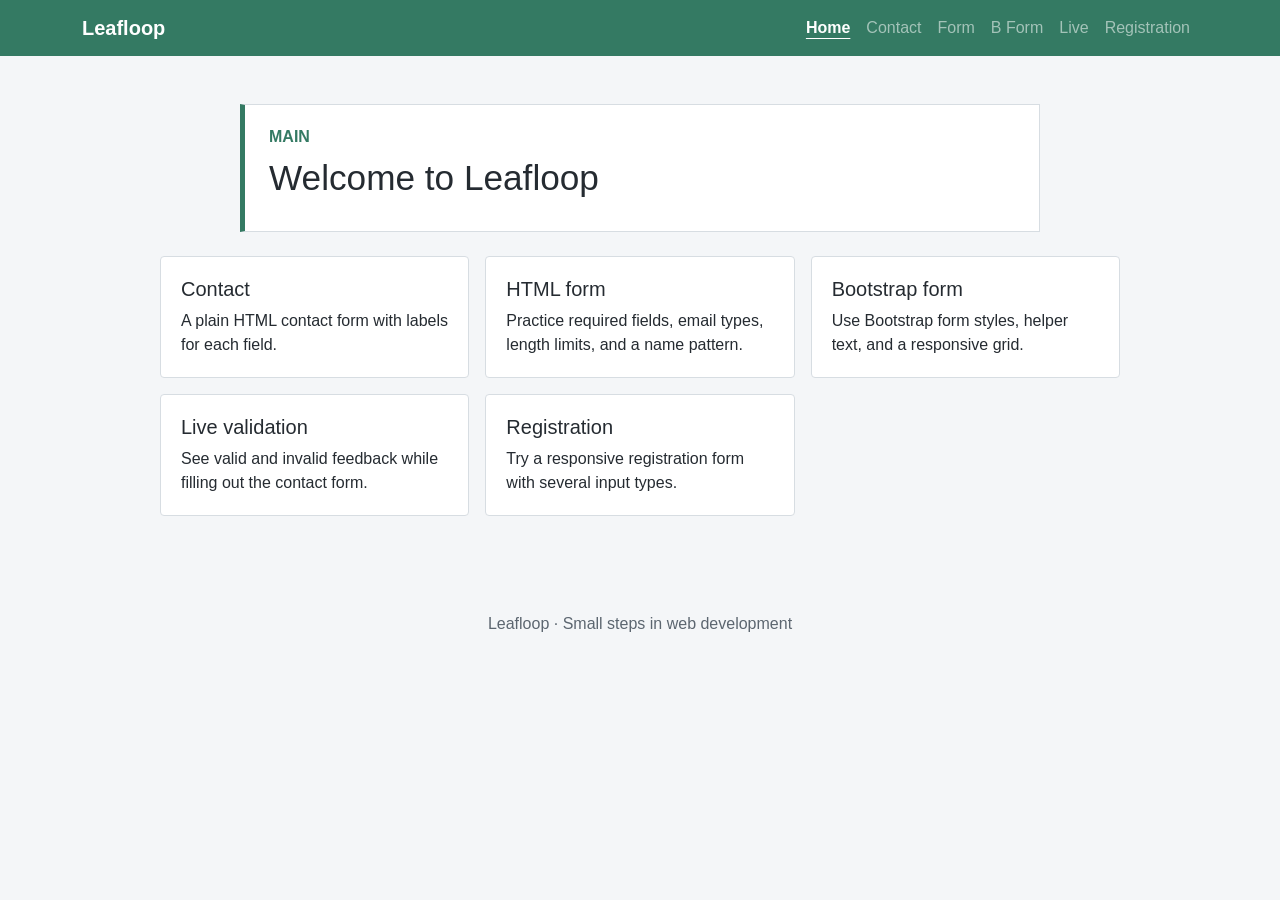
<file: index.html>
<!doctype html>
<html lang="en">
<head>
  <meta charset="utf-8">
  <meta name="viewport" content="width=device-width, initial-scale=1">
  <title>Leadloop | Home</title>
  <link href="https://cdn.jsdelivr.net/npm/bootstrap@5.3.3/dist/css/bootstrap.min.css" rel="stylesheet">
  <link href="css/style.css" rel="stylesheet">
</head>
<body>
  <nav class="navbar navbar-expand-lg navbar-dark site-nav">
    <div class="container">
      <a class="navbar-brand" href="index.html">Leafloop</a>
      <button class="navbar-toggler" type="button" data-bs-toggle="collapse" data-bs-target="#mainNav" aria-controls="mainNav" aria-expanded="false" aria-label="Toggle navigation">
        <span class="navbar-toggler-icon"></span>
      </button>
      <div class="collapse navbar-collapse" id="mainNav">
        <ul class="navbar-nav ms-auto">
          <li class="nav-item"><a class="nav-link active" aria-current="page" href="index.html">Home</a></li>
          <li class="nav-item"><a class="nav-link" href="task0.html">Contact</a></li>
          <li class="nav-item"><a class="nav-link" href="task1.html">Form</a></li>
          <li class="nav-item"><a class="nav-link" href="task2.html">B Form</a></li>
          <li class="nav-item"><a class="nav-link" href="task3.html">Live</a></li>
          <li class="nav-item"><a class="nav-link" href="task4.html">Registration</a></li>
        </ul>
      </div>
    </div>
  </nav>

  <main class="container py-5">
    <header class="page-header">
      <p class="eyebrow">MAIN</p>
      <h1>Welcome to Leafloop</h1>
    </header>

    <section class="task-grid" aria-label="Website pages">
      <a class="site-card task-link" href="task0.html"><h2>Contact</h2><p>A plain HTML contact form with labels for each field.</p></a>
      <a class="site-card task-link" href="task1.html"><h2>HTML form</h2><p>Practice required fields, email types, length limits, and a name pattern.</p></a>
      <a class="site-card task-link" href="task2.html"><h2>Bootstrap form</h2><p>Use Bootstrap form styles, helper text, and a responsive grid.</p></a>
      <a class="site-card task-link" href="task3.html"><h2>Live validation</h2><p>See valid and invalid feedback while filling out the contact form.</p></a>
      <a class="site-card task-link" href="task4.html"><h2>Registration</h2><p>Try a responsive registration form with several input types.</p></a>
    </section>
  </main>

  <footer class="site-footer">Leafloop · Small steps in web development</footer>
  <script src="https://cdn.jsdelivr.net/npm/bootstrap@5.3.3/dist/js/bootstrap.bundle.min.js"></script>
</body>
</html>
</file>
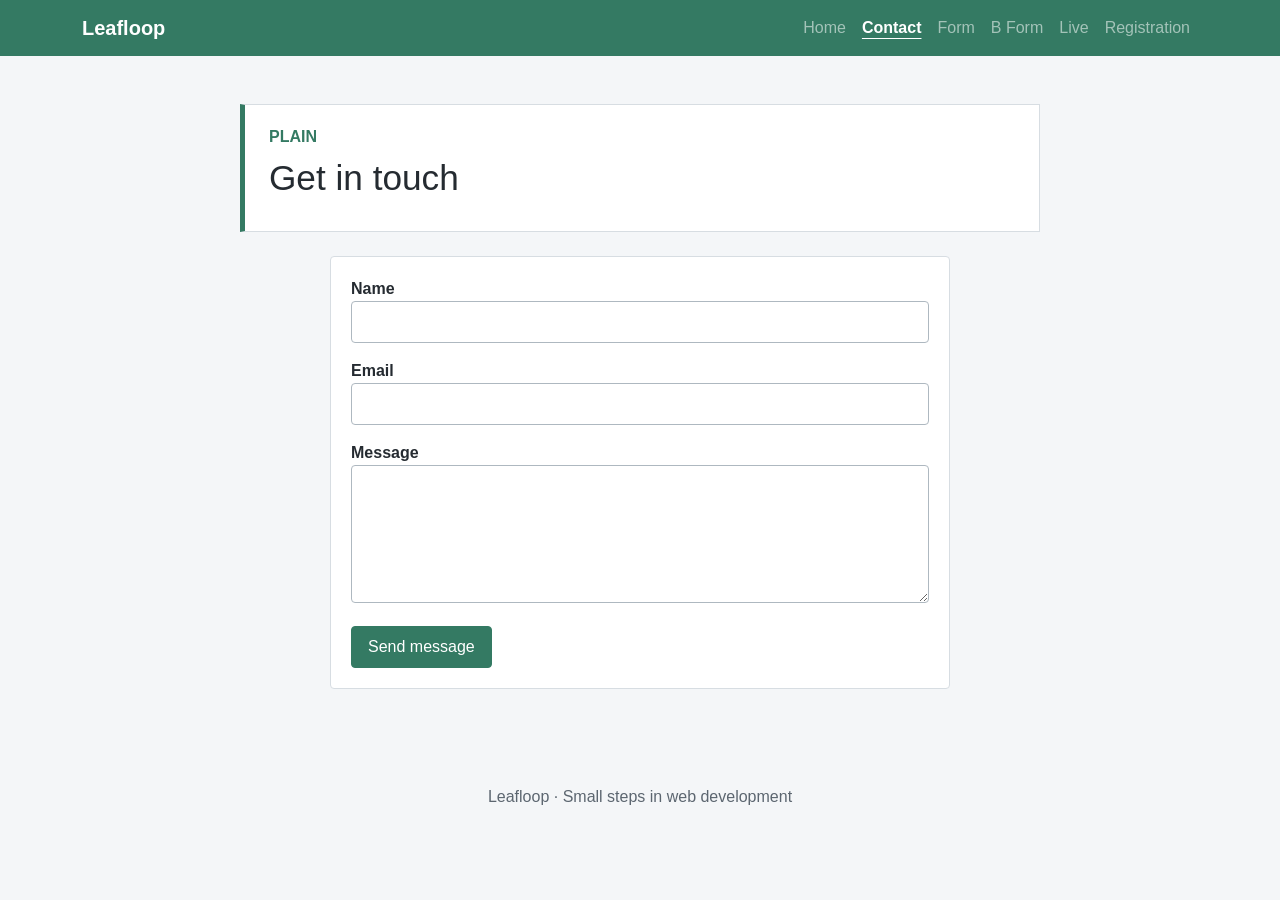
<file: task0.html>
<!doctype html>
<html lang="en">
<head>
  <meta charset="utf-8">
  <meta name="viewport" content="width=device-width, initial-scale=1">
  <title>Contact | Leafloop</title>
  <link href="https://cdn.jsdelivr.net/npm/bootstrap@5.3.3/dist/css/bootstrap.min.css" rel="stylesheet">
  <link href="css/style.css" rel="stylesheet">
</head>
<body>
  <nav class="navbar navbar-expand-lg navbar-dark site-nav">
    <div class="container">
      <a class="navbar-brand" href="index.html">Leafloop</a>
      <button class="navbar-toggler" type="button" data-bs-toggle="collapse" data-bs-target="#mainNav" aria-controls="mainNav" aria-expanded="false" aria-label="Toggle navigation">
        <span class="navbar-toggler-icon"></span>
      </button>
      <div class="collapse navbar-collapse" id="mainNav">
        <ul class="navbar-nav ms-auto">
          <li class="nav-item"><a class="nav-link" href="index.html">Home</a></li>
          <li class="nav-item"><a class="nav-link active" aria-current="page" href="task0.html">Contact</a></li>
          <li class="nav-item"><a class="nav-link" href="task1.html">Form</a></li>
          <li class="nav-item"><a class="nav-link" href="task2.html">B Form</a></li>
          <li class="nav-item"><a class="nav-link" href="task3.html">Live</a></li>
          <li class="nav-item"><a class="nav-link" href="task4.html">Registration</a></li>
        </ul>
      </div>
    </div>
  </nav>

  <main class="container py-5">
    <header class="page-header">
      <p class="eyebrow">PLAIN</p>
      <h1>Get in touch</h1>
    </header>
    <section class="site-card form-card">
      <form id="contact-form">
        <p><label for="name">Name</label><br><input id="name" name="name" type="text"></p>
        <p><label for="email">Email</label><br><input id="email" name="email" type="email"></p>
        <p><label for="message">Message</label><br><textarea id="message" name="message" rows="5"></textarea></p>
        <button type="submit">Send message</button>
      </form>
    </section>
  </main>

  <footer class="site-footer">Leafloop · Small steps in web development</footer>
  <script src="https://cdn.jsdelivr.net/npm/bootstrap@5.3.3/dist/js/bootstrap.bundle.min.js"></script>
</body>
</html>
</file>
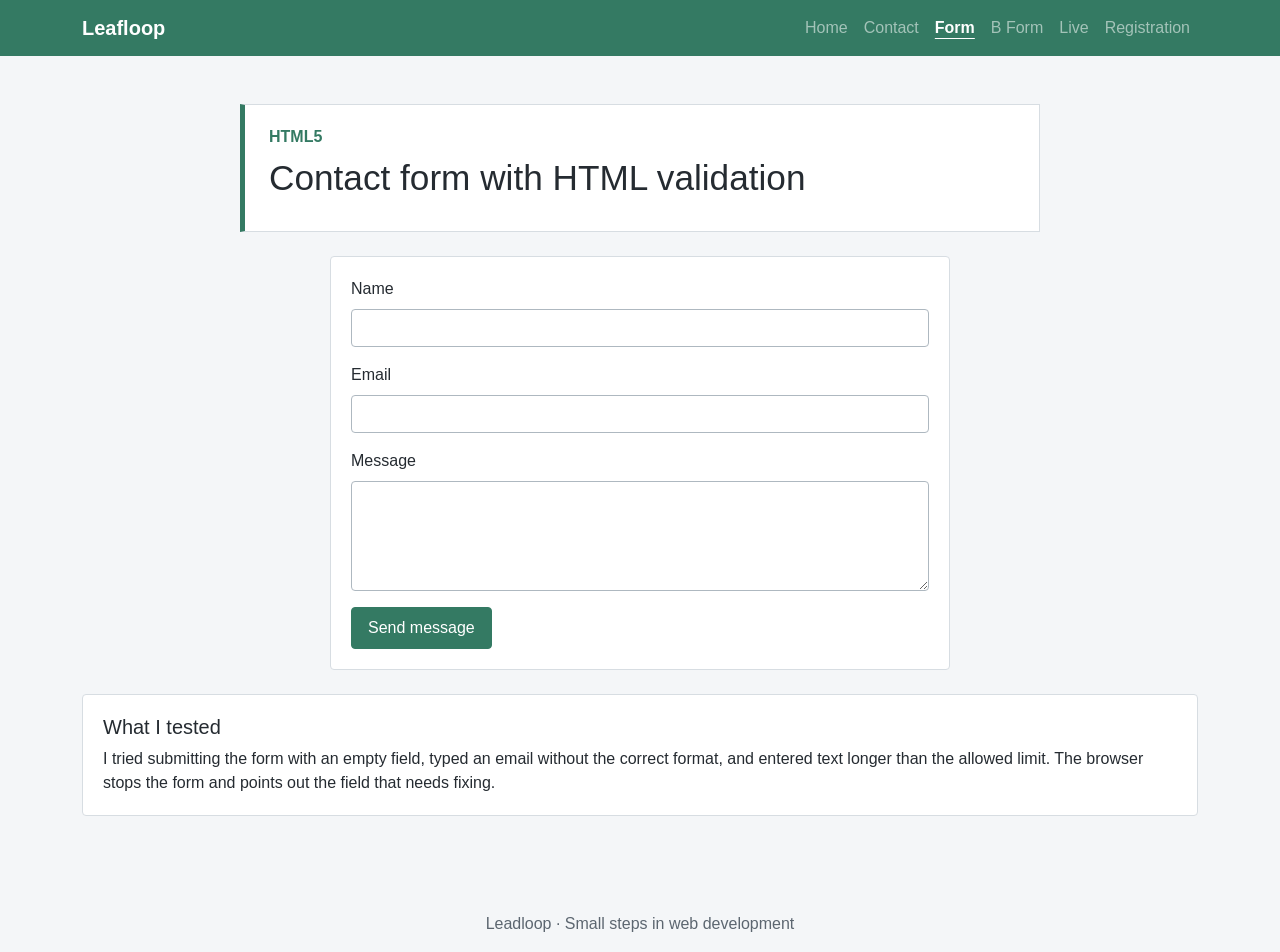
<file: task1.html>
<!doctype html>
<html lang="en">
<head>
  <meta charset="utf-8">
  <meta name="viewport" content="width=device-width, initial-scale=1">
  <title>HTML Validation | Web Practice Studio</title>
  <link href="https://cdn.jsdelivr.net/npm/bootstrap@5.3.3/dist/css/bootstrap.min.css" rel="stylesheet">
  <link href="css/style.css" rel="stylesheet">
</head>
<body>
  <nav class="navbar navbar-expand-lg navbar-dark site-nav">
    <div class="container">
      <a class="navbar-brand" href="index.html">Leafloop</a>
      <button class="navbar-toggler" type="button" data-bs-toggle="collapse" data-bs-target="#mainNav" aria-controls="mainNav" aria-expanded="false" aria-label="Toggle navigation">
        <span class="navbar-toggler-icon"></span>
      </button>
      <div class="collapse navbar-collapse" id="mainNav">
        <ul class="navbar-nav ms-auto">
          <li class="nav-item"><a class="nav-link" href="index.html">Home</a></li>
          <li class="nav-item"><a class="nav-link" href="task0.html">Contact</a></li>
          <li class="nav-item"><a class="nav-link active" aria-current="page" href="task1.html">Form</a></li>
          <li class="nav-item"><a class="nav-link" href="task2.html">B Form</a></li>
          <li class="nav-item"><a class="nav-link" href="task3.html">Live</a></li>
          <li class="nav-item"><a class="nav-link" href="task4.html">Registration</a></li>
        </ul>
      </div>
    </div>
  </nav>

  <main class="container py-5">
    <header class="page-header">
      <p class="eyebrow">HTML5</p>
      <h1>Contact form with HTML validation</h1>
    </header>

    <section class="site-card form-card">
      <form action="#" method="get">
        <div class="mb-3">
          <label class="form-label" for="contact-name">Name</label>
          <input class="form-control" id="contact-name" name="name" type="text" required minlength="2" maxlength="40" pattern="[A-Za-z][A-Za-z ]*" title="Use letters and spaces only.">
        </div>
        <div class="mb-3">
          <label class="form-label" for="contact-email">Email</label>
          <input class="form-control" id="contact-email" name="email" type="email" required maxlength="100">
        </div>
        <div class="mb-3">
          <label class="form-label" for="contact-message">Message</label>
          <textarea class="form-control" id="contact-message" name="message" rows="4" required minlength="10" maxlength="300"></textarea>
        </div>
        <button class="site-button" type="submit">Send message</button>
      </form>
    </section>

    <section class="site-card info-card mt-4">
      <h2>What I tested</h2>
      <p>I tried submitting the form with an empty field, typed an email without the correct format, and entered text longer than the allowed limit. The browser stops the form and points out the field that needs fixing.</p>
    </section>
  </main>

  <footer class="site-footer">Leadloop · Small steps in web development</footer>
  <script src="https://cdn.jsdelivr.net/npm/bootstrap@5.3.3/dist/js/bootstrap.bundle.min.js"></script>
</body>
</html>
</file>
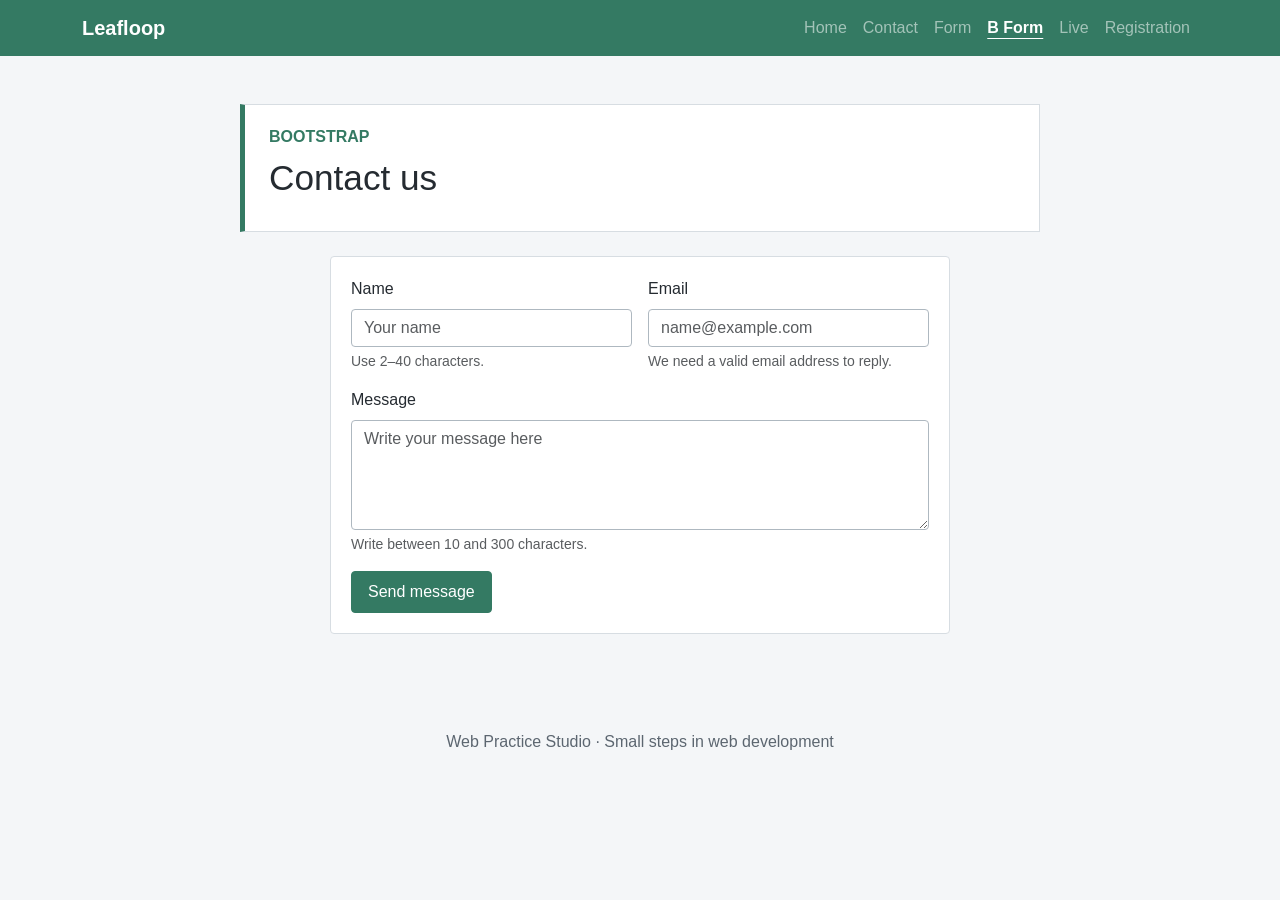
<file: task2.html>
<!doctype html>
<html lang="en">
<head>
  <meta charset="utf-8">
  <meta name="viewport" content="width=device-width, initial-scale=1">
  <title>Bootstrap Form | Web Practice Studio</title>
  <link href="https://cdn.jsdelivr.net/npm/bootstrap@5.3.3/dist/css/bootstrap.min.css" rel="stylesheet">
  <link href="css/style.css" rel="stylesheet">
</head>
<body>
  <nav class="navbar navbar-expand-lg navbar-dark site-nav">
    <div class="container">
      <a class="navbar-brand" href="index.html">Leafloop</a>
      <button class="navbar-toggler" type="button" data-bs-toggle="collapse" data-bs-target="#mainNav" aria-controls="mainNav" aria-expanded="false" aria-label="Toggle navigation">
        <span class="navbar-toggler-icon"></span>
      </button>
      <div class="collapse navbar-collapse" id="mainNav">
        <ul class="navbar-nav ms-auto">
          <li class="nav-item"><a class="nav-link" href="index.html">Home</a></li>
          <li class="nav-item"><a class="nav-link" href="task0.html">Contact</a></li>
          <li class="nav-item"><a class="nav-link" href="task1.html">Form</a></li>
          <li class="nav-item"><a class="nav-link active" aria-current="page" href="task2.html">B Form</a></li>
          <li class="nav-item"><a class="nav-link" href="task3.html">Live</a></li>
          <li class="nav-item"><a class="nav-link" href="task4.html">Registration</a></li>
        </ul>
      </div>
    </div>
  </nav>

  <main class="container py-5">
    <header class="page-header">
      <p class="eyebrow">BOOTSTRAP</p>
      <h1>Contact us</h1>
    </header>

    <section class="site-card form-card">
      <form action="#" method="get">
        <div class="row g-3">
          <div class="col-md-6">
            <label class="form-label" for="contact-name">Name</label>
            <input class="form-control" id="contact-name" name="name" type="text" placeholder="Your name" required minlength="2" maxlength="40" pattern="[A-Za-z][A-Za-z ]*">
            <div class="form-text">Use 2–40 characters.</div>
          </div>
          <div class="col-md-6">
            <label class="form-label" for="contact-email">Email</label>
            <input class="form-control" id="contact-email" name="email" type="email" placeholder="name@example.com" required maxlength="100">
            <div class="form-text">We need a valid email address to reply.</div>
          </div>
          <div class="col-12">
            <label class="form-label" for="contact-message">Message</label>
            <textarea class="form-control" id="contact-message" name="message" rows="4" placeholder="Write your message here" required minlength="10" maxlength="300"></textarea>
            <div class="form-text">Write between 10 and 300 characters.</div>
          </div>
          <div class="col-12">
            <button class="site-button" type="submit">Send message</button>
          </div>
        </div>
      </form>
    </section>
  </main>

  <footer class="site-footer">Web Practice Studio · Small steps in web development</footer>
  <script src="https://cdn.jsdelivr.net/npm/bootstrap@5.3.3/dist/js/bootstrap.bundle.min.js"></script>
</body>
</html>
</file>
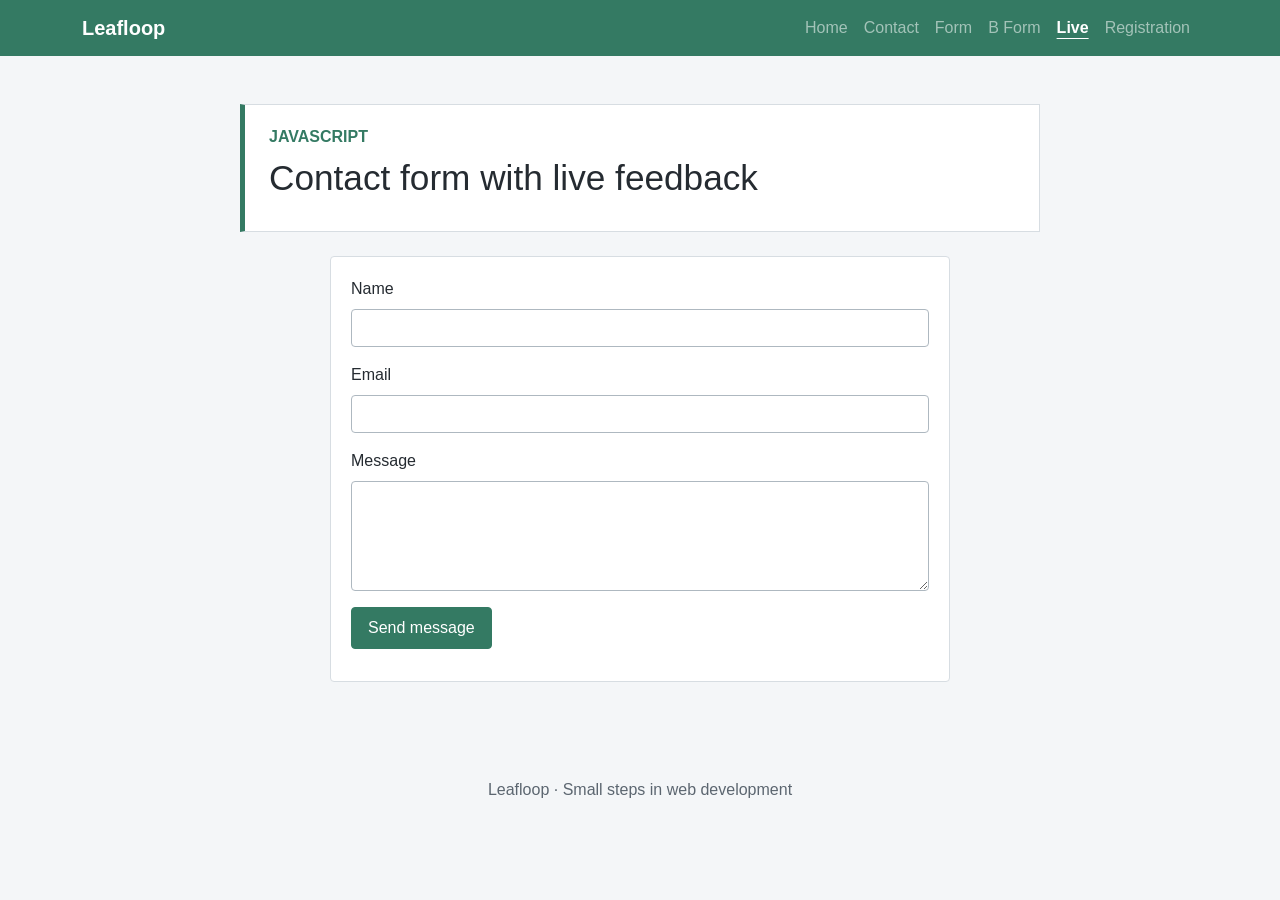
<file: task3.html>
<!doctype html>
<html lang="en">
<head>
  <meta charset="utf-8">
  <meta name="viewport" content="width=device-width, initial-scale=1">
  <title>Registration | Leafloop</title>
  <link href="https://cdn.jsdelivr.net/npm/bootstrap@5.3.3/dist/css/bootstrap.min.css" rel="stylesheet">
  <link href="css/style.css" rel="stylesheet">
</head>
<body>
  <nav class="navbar navbar-expand-lg navbar-dark site-nav">
    <div class="container">
      <a class="navbar-brand" href="index.html">Leafloop</a>
      <button class="navbar-toggler" type="button" data-bs-toggle="collapse" data-bs-target="#mainNav" aria-controls="mainNav" aria-expanded="false" aria-label="Toggle navigation">
        <span class="navbar-toggler-icon"></span>
      </button>
      <div class="collapse navbar-collapse" id="mainNav">
        <ul class="navbar-nav ms-auto">
          <li class="nav-item"><a class="nav-link" href="index.html">Home</a></li>
          <li class="nav-item"><a class="nav-link" href="task0.html">Contact</a></li>
          <li class="nav-item"><a class="nav-link" href="task1.html">Form</a></li>
          <li class="nav-item"><a class="nav-link" href="task2.html">B Form</a></li>
          <li class="nav-item"><a class="nav-link active" aria-current="page" href="task3.html">Live</a></li>
          <li class="nav-item"><a class="nav-link" href="task4.html">Registration</a></li>
        </ul>
      </div>
    </div>
  </nav>

  <main class="container py-5">
    <header class="page-header">
      <p class="eyebrow">JAVASCRIPT</p>
      <h1>Contact form with live feedback</h1>
    </header>

    <section class="site-card form-card">
      <form id="contact-live-form" class="js-check-form" novalidate>
        <div class="mb-3">
          <label class="form-label" for="live-name">Name</label>
          <input class="form-control" id="live-name" name="name" type="text" required minlength="2" maxlength="40" pattern="[A-Za-z][A-Za-z ]*" data-required-message="Name is required" data-invalid-message="Use 2–40 letters and spaces.">
          <div class="invalid-feedback">Name is required</div>
          <div class="valid-feedback">Looks good!</div>
        </div>
        <div class="mb-3">
          <label class="form-label" for="live-email">Email</label>
          <input class="form-control" id="live-email" name="email" type="email" required maxlength="100" data-required-message="Email is required" data-invalid-message="Please enter a valid email address.">
          <div class="invalid-feedback">Email is required</div>
          <div class="valid-feedback">Looks good!</div>
        </div>
        <div class="mb-3">
          <label class="form-label" for="live-message">Message</label>
          <textarea class="form-control" id="live-message" name="message" rows="4" required minlength="10" maxlength="300" data-required-message="Message is required" data-invalid-message="Write between 10 and 300 characters."></textarea>
          <div class="invalid-feedback">Message is required</div>
          <div class="valid-feedback">Looks good!</div>
        </div>
        <button class="site-button" type="submit">Send message</button>
        <p class="form-success" id="contact-live-form-success" aria-live="polite"></p>
      </form>
    </section>
  </main>

  <footer class="site-footer">Leafloop · Small steps in web development</footer>
  <script src="js/validation.js"></script>
  <script src="https://cdn.jsdelivr.net/npm/bootstrap@5.3.3/dist/js/bootstrap.bundle.min.js"></script>
</body>
</html>
</file>
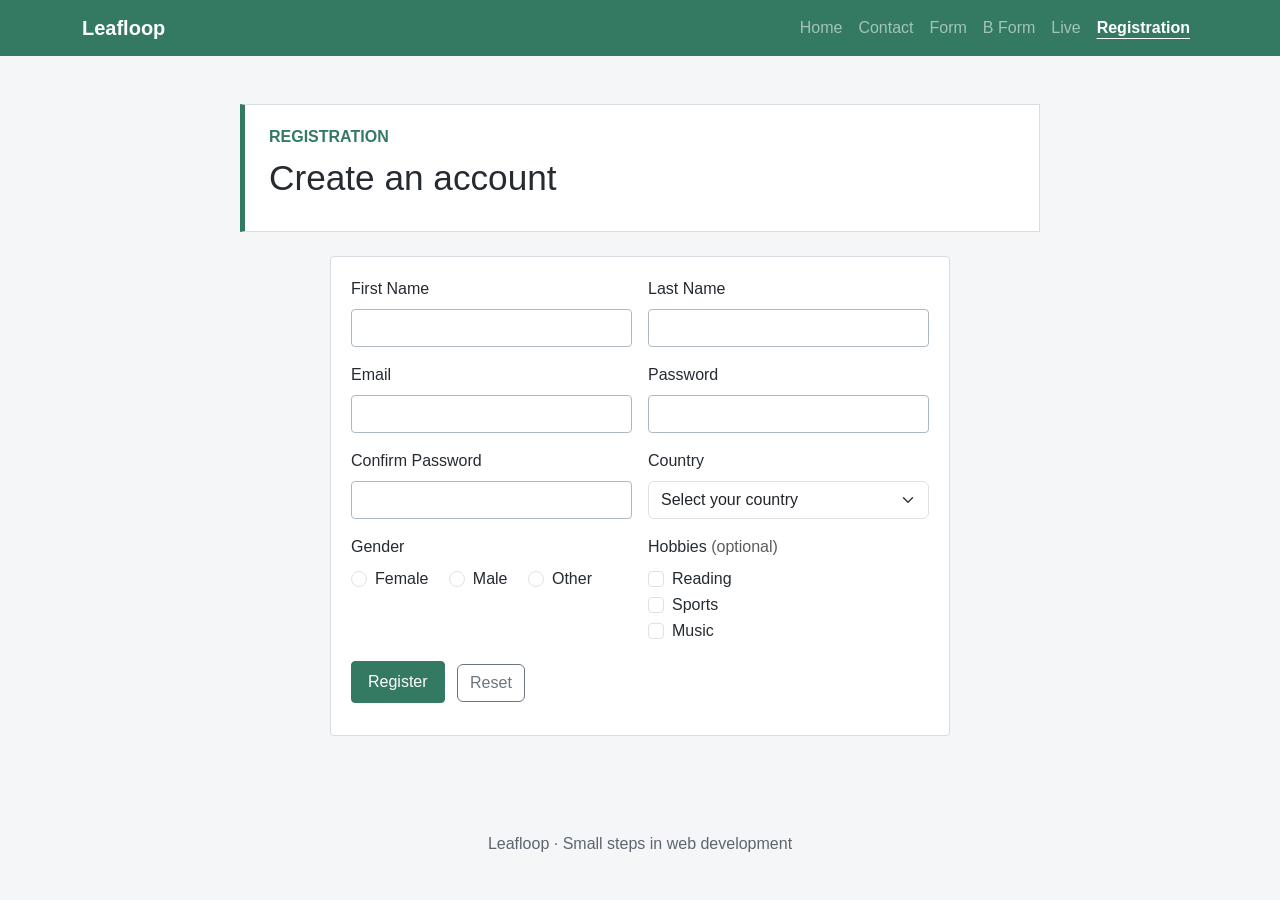
<file: task4.html>
<!doctype html>
<html lang="en">
<head>
  <meta charset="utf-8">
  <meta name="viewport" content="width=device-width, initial-scale=1">
  <title>Registration | Leafloop</title>
  <link href="https://cdn.jsdelivr.net/npm/bootstrap@5.3.3/dist/css/bootstrap.min.css" rel="stylesheet">
  <link href="css/style.css" rel="stylesheet">
</head>
<body>
  <nav class="navbar navbar-expand-lg navbar-dark site-nav">
    <div class="container">
      <a class="navbar-brand" href="index.html">Leafloop</a>
      <button class="navbar-toggler" type="button" data-bs-toggle="collapse" data-bs-target="#mainNav" aria-controls="mainNav" aria-expanded="false" aria-label="Toggle navigation">
        <span class="navbar-toggler-icon"></span>
      </button>
      <div class="collapse navbar-collapse" id="mainNav">
        <ul class="navbar-nav ms-auto">
          <li class="nav-item"><a class="nav-link" href="index.html">Home</a></li>
          <li class="nav-item"><a class="nav-link" href="task0.html">Contact</a></li>
          <li class="nav-item"><a class="nav-link" href="task1.html">Form</a></li>
          <li class="nav-item"><a class="nav-link" href="task2.html">B Form</a></li>
          <li class="nav-item"><a class="nav-link" href="task3.html">Live</a></li>
          <li class="nav-item"><a class="nav-link active" aria-current="page" href="task4.html">Registration</a></li>
        </ul>
      </div>
    </div>
  </nav>

  <main class="container py-5">
    <header class="page-header">
      <p class="eyebrow">REGISTRATION</p>
      <h1>Create an account</h1>
    </header>

    <section class="site-card form-card">
      <form id="registration-form" class="js-check-form" novalidate>
        <div class="row g-3">
          <div class="col-md-6">
            <label class="form-label" for="first-name">First Name</label>
            <input class="form-control" id="first-name" name="first-name" type="text" required minlength="2" maxlength="40" pattern="[A-Za-z][A-Za-z ]*" data-required-message="First name is required" data-invalid-message="Use at least 2 letters and spaces.">
            <div class="invalid-feedback">First name is required</div>
            <div class="valid-feedback">Looks good!</div>
          </div>
          <div class="col-md-6">
            <label class="form-label" for="last-name">Last Name</label>
            <input class="form-control" id="last-name" name="last-name" type="text" required minlength="2" maxlength="40" pattern="[A-Za-z][A-Za-z ]*" data-required-message="Last name is required" data-invalid-message="Use at least 2 letters and spaces.">
            <div class="invalid-feedback">Last name is required</div>
            <div class="valid-feedback">Looks good!</div>
          </div>
          <div class="col-md-6">
            <label class="form-label" for="registration-email">Email</label>
            <input class="form-control" id="registration-email" name="email" type="email" required maxlength="100" data-required-message="Email is required" data-invalid-message="Enter a valid email address.">
            <div class="invalid-feedback">Email is required</div>
            <div class="valid-feedback">Looks good!</div>
          </div>
          <div class="col-md-6">
            <label class="form-label" for="password">Password</label>
            <input class="form-control" id="password" name="password" type="password" required minlength="8" data-required-message="Password is required" data-invalid-message="Password must be at least 8 characters.">
            <div class="invalid-feedback">Password is required</div>
            <div class="valid-feedback">Looks good!</div>
          </div>
          <div class="col-md-6">
            <label class="form-label" for="confirm-password">Confirm Password</label>
            <input class="form-control" id="confirm-password" name="confirm-password" type="password" required data-required-message="Please confirm your password" data-invalid-message="Passwords must match.">
            <div class="invalid-feedback">Please confirm your password</div>
            <div class="valid-feedback">Passwords match!</div>
          </div>
          <div class="col-md-6">
            <label class="form-label" for="country">Country</label>
            <select class="form-select" id="country" name="country" required data-required-message="Please choose a country" data-invalid-message="Please choose a country.">
              <option value="" selected disabled>Select your country</option>
              <option value="kazakhstan">Kazakhstan</option>
              <option value="united-states">United States</option>
              <option value="united-kingdom">United Kingdom</option>
              <option value="canada">Canada</option>
              <option value="other">Other</option>
            </select>
            <div class="invalid-feedback">Please choose a country</div>
            <div class="valid-feedback">Looks good!</div>
          </div>
          <fieldset class="col-md-6">
            <legend class="form-label fs-6">Gender</legend>
            <div class="form-check form-check-inline">
              <input class="form-check-input" id="gender-female" name="gender" type="radio" value="female" required data-required-message="Please select a gender" data-invalid-message="Please select a gender.">
              <label class="form-check-label" for="gender-female">Female</label>
            </div>
            <div class="form-check form-check-inline">
              <input class="form-check-input" id="gender-male" name="gender" type="radio" value="male">
              <label class="form-check-label" for="gender-male">Male</label>
            </div>
            <div class="form-check form-check-inline">
              <input class="form-check-input" id="gender-other" name="gender" type="radio" value="other">
              <label class="form-check-label" for="gender-other">Other</label>
            </div>
            <div class="invalid-feedback">Please select a gender</div>
            <div class="valid-feedback">Thanks for letting us know.</div>
          </fieldset>
          <fieldset class="col-md-6">
            <legend class="form-label fs-6">Hobbies <span class="text-muted">(optional)</span></legend>
            <div class="form-check">
              <input class="form-check-input" id="hobby-reading" name="hobbies" type="checkbox" value="reading">
              <label class="form-check-label" for="hobby-reading">Reading</label>
            </div>
            <div class="form-check">
              <input class="form-check-input" id="hobby-sports" name="hobbies" type="checkbox" value="sports">
              <label class="form-check-label" for="hobby-sports">Sports</label>
            </div>
            <div class="form-check">
              <input class="form-check-input" id="hobby-music" name="hobbies" type="checkbox" value="music">
              <label class="form-check-label" for="hobby-music">Music</label>
            </div>
          </fieldset>
          <div class="col-12">
            <button class="site-button" type="submit">Register</button>
            <button class="btn btn-outline-secondary ms-2" type="reset">Reset</button>
            <p class="form-success" id="registration-form-success" aria-live="polite"></p>
          </div>
        </div>
      </form>
    </section>
  </main>

  <footer class="site-footer">Leafloop · Small steps in web development</footer>
  <script src="js/validation.js"></script>
  <script src="https://cdn.jsdelivr.net/npm/bootstrap@5.3.3/dist/js/bootstrap.bundle.min.js"></script>
</body>
</html>
</file>
<file: css/style.css>
:root {
  --page-bg: #f4f6f8;
  --text: #252b31;
  --accent: #347a63;
  --border: #d7dde2;
}

body {
  min-height: 100vh;
  background: var(--page-bg);
  color: var(--text);
  font-family: Arial, Helvetica, sans-serif;
  font-size: 1rem;
}

.site-nav {
  background: var(--accent);
}

.navbar-brand {
  font-weight: 700;
}

.navbar-nav .nav-link.active {
  color: #fff;
  font-weight: 700;
  text-decoration: underline;
  text-underline-offset: 5px;
}

.page-header {
  max-width: 800px;
  margin: 0 auto 1.5rem;
  padding: 1.25rem 1.5rem;
  background: #fff;
  border: 1px solid var(--border);
  border-left: 5px solid var(--accent);
}

.page-header h1 {
  margin-bottom: 0.75rem;
  font-size: clamp(1.7rem, 4vw, 2.2rem);
}

.page-header p:last-child {
  margin-bottom: 0;
}

.eyebrow {
  margin-bottom: 0.5rem;
  color: var(--accent);
  font-weight: 700;
}

.task-grid {
  display: grid;
  grid-template-columns: repeat(auto-fit, minmax(min(100%, 230px), 1fr));
  gap: 1rem;
  max-width: 960px;
  margin: 0 auto;
}

.site-card {
  padding: 1.25rem;
  background: #fff;
  border: 1px solid var(--border);
  border-radius: 4px;
}

.site-card h2 {
  font-size: 1.25rem;
}

.task-link {
  color: var(--text);
  text-decoration: none;
}

.task-link:hover {
  border-color: var(--accent);
}

.task-link p,
.site-card p:last-child {
  margin-bottom: 0;
}

.form-card {
  max-width: 620px;
  margin: 0 auto;
}

.form-card .form-control,
#contact-form input,
#contact-form textarea {
  border: 1px solid #aeb8c0;
  border-radius: 4px;
}

.form-card .form-control:focus,
#contact-form input:focus,
#contact-form textarea:focus {
  border-color: var(--accent);
  box-shadow: 0 0 0 0.2rem rgb(52 122 99 / 20%);
}

.site-button,
#contact-form button {
  padding: 0.5rem 1rem;
  color: #fff;
  background: var(--accent);
  border: 1px solid var(--accent);
  border-radius: 4px;
  cursor: pointer;
}

.site-button:hover,
#contact-form button:hover {
  background: #28634f;
}

#contact-form label {
  font-weight: 600;
}

#contact-form input,
#contact-form textarea {
  width: 100%;
  padding: 0.5rem;
  font: inherit;
}

#contact-form textarea {
  resize: vertical;
}

.form-success {
  margin: 0.75rem 0 0;
  color: #176447;
}

.site-footer {
  margin-top: 2rem;
  padding: 1rem;
  color: #5c6670;
  text-align: center;
}
</file>
